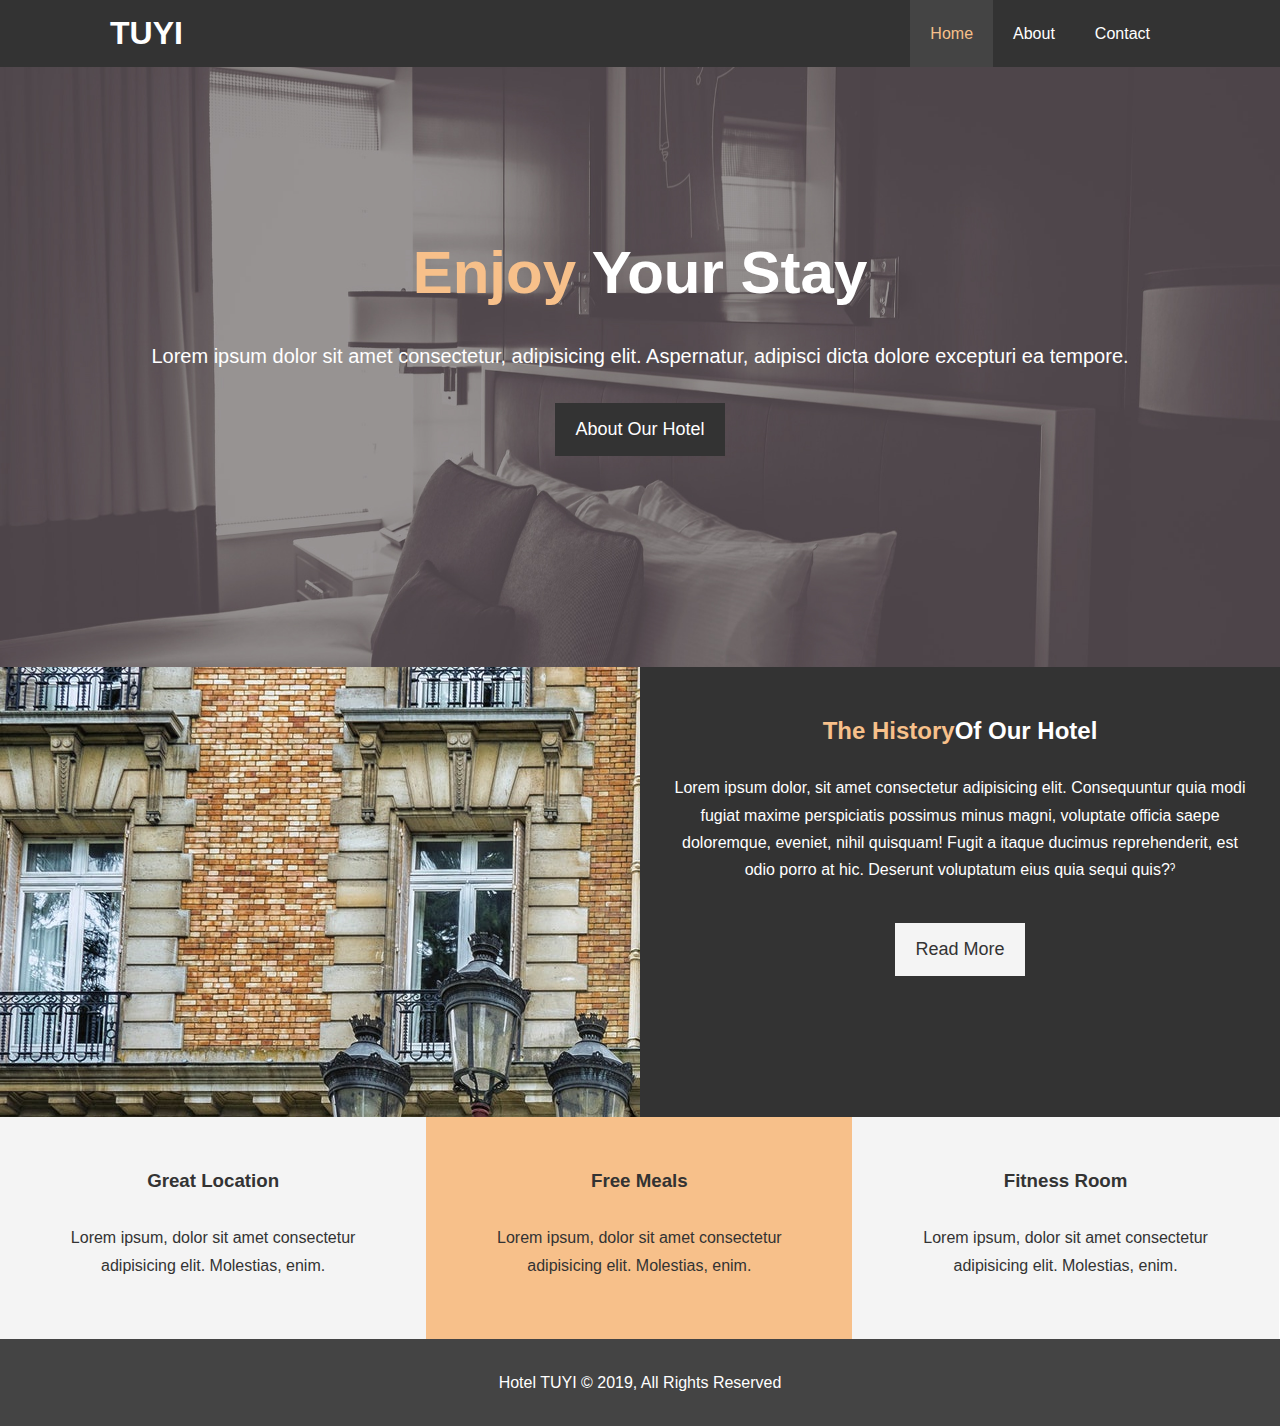
<file: index.html>
<!DOCTYPE html>
<html lang="en">
<head>
  <meta charset="UTF-8">
  <meta name="viewport" content="width=device-width, initial-scale=1.0">
  <meta http-equiv="X-UA-Compatible" content="ie=edge">
  <meta name="description" content="Welcome to the most extra-ordinary hotel in Lagos">
  <meta name="keywords" content="hotel,lagos, island, ibeju-lekki, good hotels">
  <link rel="stylesheet" href="https://use.fontawesome.com/releases/v5.7.0/css/all.css" integrity="sha384-lZN37f5QGtY3VHgisS14W3ExzMWZxybE1SJSEsQp9S+oqd12jhcu+A56Ebc1zFSJ" crossorigin="anonymous">
  <link rel="stylesheet" href="css/style.css">
  <link rel="stylesheet" media="screen and (max-width:768px)" href="css/mobile.css">
  <title>TUYI Hotel | Welcome</title>
</head>
<body>
  <header>
    <nav id="navbar">
      <div class="container">
        <h1 class="logo"><a href="index.html">TUYI</a></h1>
        <ul>
          <li><a class="current" href="index.html">Home</a></li>
          <li><a href="about.html">About</a></li>
          <li><a href="contact.html">Contact </a></li>
        </ul>
      </div>
    </nav>

    <div id="showcase">
      <div class="container">
        <div class="showcase-content">
          <h1><span class="text-primary ">Enjoy</span> Your Stay</h1>
            <p class="lead">Lorem ipsum dolor sit amet consectetur, adipisicing elit. Aspernatur, adipisci dicta dolore excepturi ea tempore.</p>
            <a class="btn" href="about.html">About Our Hotel</a>
        </div>
      </div>
    </div>
  </header>

  <section id="home-info" class="bg-dark">
    <div class="info-img">
    </div>
    <div class="info-content">
      <h2><span class="text-primary">The History</span>Of Our Hotel</h2>
      <p>Lorem ipsum dolor, sit amet consectetur adipisicing elit. Consequuntur quia modi fugiat maxime perspiciatis possimus minus magni, voluptate officia saepe doloremque, eveniet, nihil quisquam! Fugit a itaque ducimus reprehenderit, est odio porro at hic. Deserunt voluptatum eius quia sequi quis?ˀ</p>
      <a href="about.html" class="btn btn-light">Read More</a>
    </div>
  </section>

  <section id="features">
    <div class="box bg-light">
        <i class="fas fa-hotel fa-3x"></i>
      <h3>Great Location</h3>
      <p>Lorem ipsum, dolor sit amet consectetur adipisicing elit. Molestias, enim.</p>
    </div>
    <div class="box bg-primary">
        <i class="fas fa-utensils fa-3x"></i>
      <h3>Free Meals</h3>
      <p>Lorem ipsum, dolor sit amet consectetur adipisicing elit. Molestias, enim.</p>
    </div>
    <div class="box bg-light">
        <i class="fas fa-dumbbell fa-3x"></i>
      <h3>Fitness Room</h3>
      <p>Lorem ipsum, dolor sit amet consectetur adipisicing elit. Molestias, enim.</p>
    </div>
  </section>

  <div class="clr"></div>
  <footer id="main-footer">
    <p>Hotel TUYI &copy; 2019, All Rights Reserved</p>
  </footer>
</body>
</html>
</file>
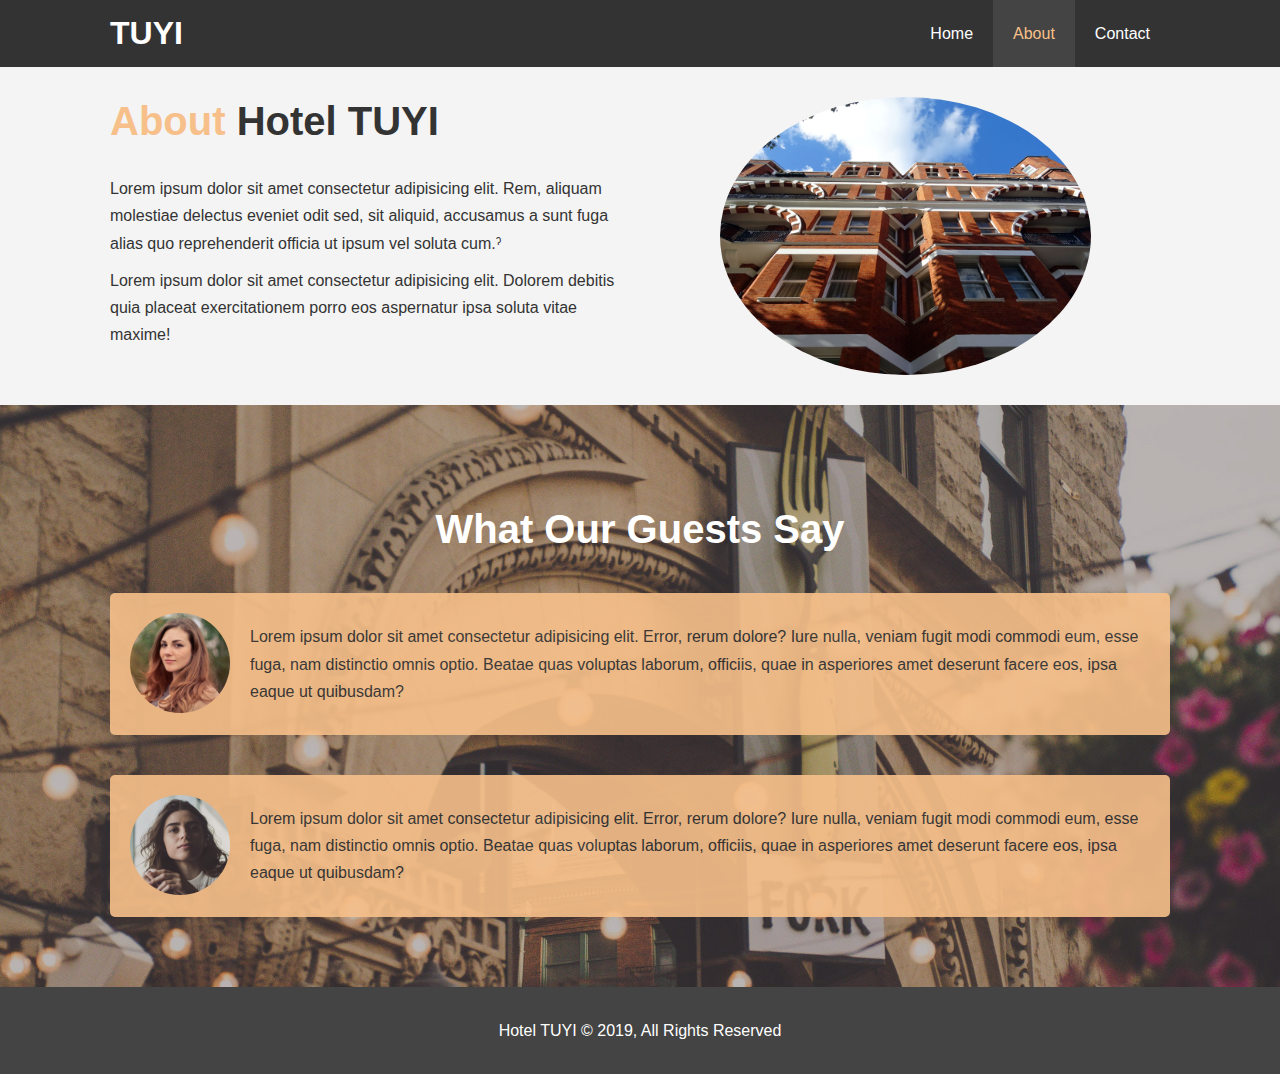
<file: about.html>
<!DOCTYPE html>
<html lang="en">
<head>
  <meta charset="UTF-8">
  <meta name="viewport" content="width=device-width, initial-scale=1.0">
  <meta http-equiv="X-UA-Compatible" content="ie=edge">
  <meta name="description" content="Welcome to the most extra-ordinary hotel in Lagos">
  <meta name="keywords" content="hotel,lagos, island, ibeju-lekki, good hotels">
  <link rel="stylesheet" href="css/style.css">
  <link rel="stylesheet" media="screen and (max-width:768px)" href="css/mobile.css">
  <title>TUYI Hotel | About</title>
</head>
<body>
  <header>
    <nav id="navbar">
      <div class="container">
        <h1 class="logo"><a href="index.html">TUYI</a></h1>
        <ul>
          <li><a  href="index.html">Home</a></li>
           <li><a class="current" href="about.html">About</a></li>
          <li><a href="contact.html">Contact </a></li>
        </ul>
      </div>
    </nav>

  </header>

  <section id="about-info" class="bg-light py-3">
    <div class="container">
      <div class="info-left">
        <h1 class="l-heading"><span class="text-primary">About</span> Hotel TUYI</h1>
        <p>Lorem ipsum dolor sit amet consectetur adipisicing elit. Rem, aliquam molestiae delectus eveniet odit sed, sit aliquid, accusamus a sunt fuga alias quo reprehenderit officia ut ipsum vel soluta cum.ˀ</p>
        <p>Lorem ipsum dolor sit amet consectetur adipisicing elit. Dolorem debitis quia placeat exercitationem porro eos aspernatur ipsa soluta vitae maxime!</p>
      </div>
      <div class="info-right">
        <img src="./img/photo-2.jpg" alt="hotel">
      </div>
    </div>
  </section>

  <div class="clr"></div>

  <section id="testimonials" class="py-3">
    <div class="container">
      <h2 class="l-heading">What Our Guests Say</h2>
      <div class="testimonial bg-primary">
        <img src="./img/person-1.jpg" alt="Sammy">
        <p>Lorem ipsum dolor sit amet consectetur adipisicing elit. Error, rerum dolore? Iure nulla, veniam fugit modi commodi eum, esse fuga, nam distinctio omnis optio. Beatae quas voluptas laborum, officiis, quae in asperiores amet deserunt facere eos, ipsa eaque ut quibusdam?</p>
      </div>

      <div class="testimonial bg-primary">
          <img src="./img/person-2.jpg" alt="Gem">
          <p>Lorem ipsum dolor sit amet consectetur adipisicing elit. Error, rerum dolore? Iure nulla, veniam fugit modi commodi eum, esse fuga, nam distinctio omnis optio. Beatae quas voluptas laborum, officiis, quae in asperiores amet deserunt facere eos, ipsa eaque ut quibusdam?</p>
        </div>

    </div>
  </section>
  <footer id="main-footer">
    <p>Hotel TUYI &copy; 2019, All Rights Reserved</p>
  </footer>
</body>
</html>
</file>
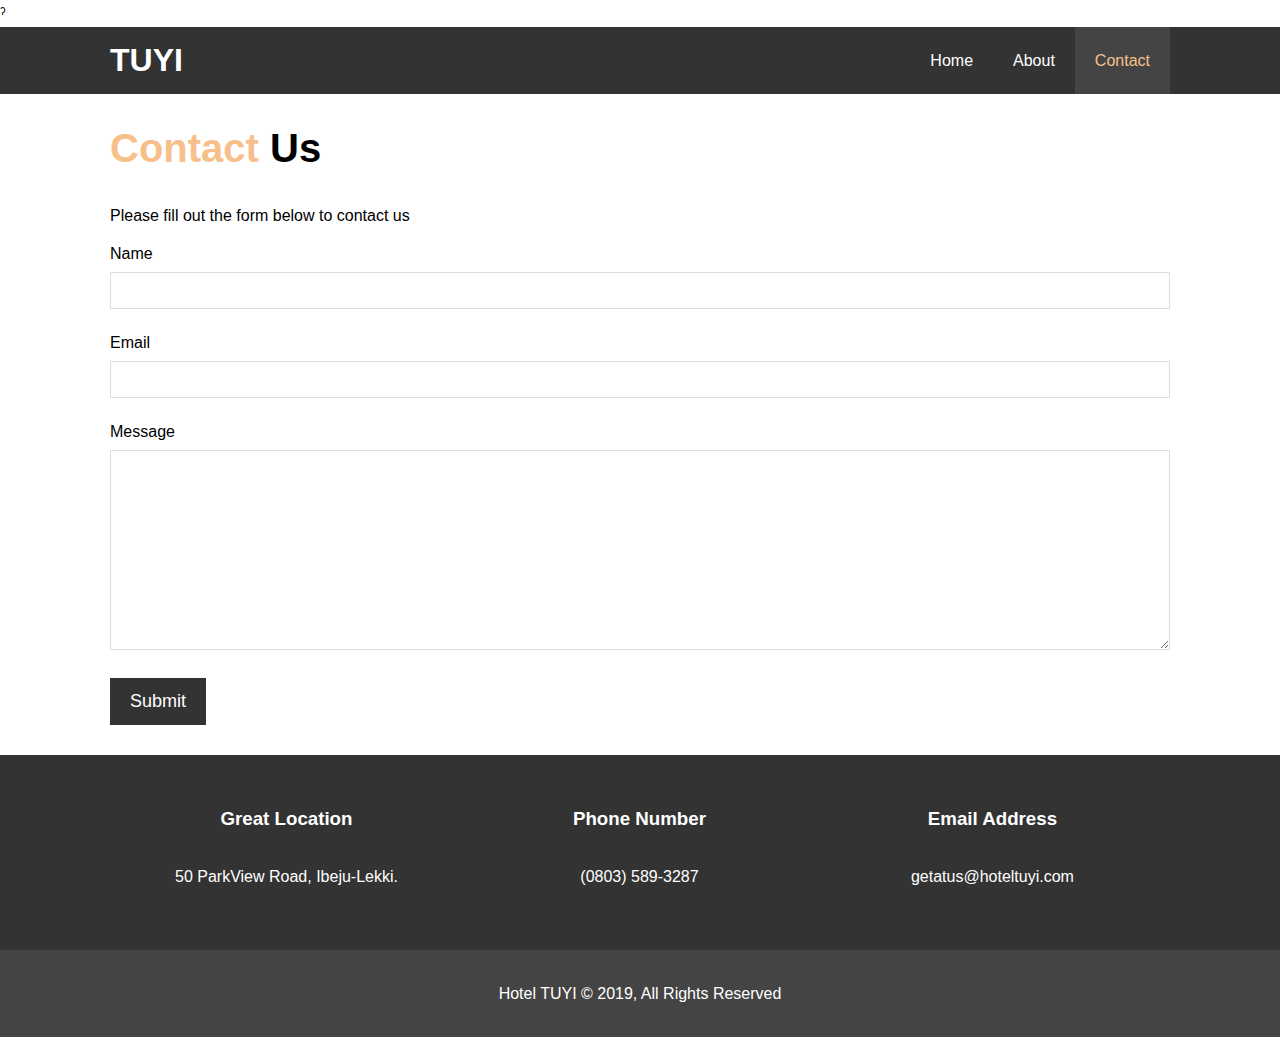
<file: contact.html>
<!DOCTYPE html>
<html lang="en">
<head>
  <meta charset="UTF-8">
  <meta name="viewport" content="width=device-width, initial-scale=1.0">
  <meta http-equiv="X-UA-Compatible" content="ie=edge">
  <meta name="description" content="Welcome to the most extra-ordinary hotel in Lagos">
  <meta name="keywords" content="hotel,lagos, island, ibeju-lekki, good hotels">
  <link rel="stylesheet" href="https://use.fontawesome.com/releases/v5.7.0/css/all.css" integrity="sha384-lZN37f5QGtY3VHgisS14W3ExzMWZxybE1SJSEsQp9S+oqd12jhcu+A56Ebc1zFSJ" crossorigin="anonymous">ˀ
  <link rel="stylesheet" href="css/style.css">
  <link rel="stylesheet" media="screen and (max-width:768px)" href="css/mobile.css">
  <title>TUYI Hotel | Contact</title>
</head>
<body>
  <header>
    <nav id="navbar">
      <div class="container">
        <h1 class="logo"><a href="index.html">TUYI</a></h1>
        <ul>
          <li><a href="index.html">Home</a></li>
           <li><a href="about.html">About</a></li>
          <li><a class="current" href="contact.html">Contact </a></li>
        </ul>
      </div>
    </nav>

  </header>

  <section id="contact-form" class="py-3">
    <div class="container">
      <h1 class="l-heading"><span class="text-primary">Contact</span> Us</h1>
      <p>Please fill out the form below to contact us</p>
      <form action="process.php">
        <div class="form-group">
          <label for="name">Name</label>
          <input type="text" name="name" id="name">
        </div>
        <div class="form-group">
          <label for="email">Email</label>
          <input type="email" name="email" id="email">
        </div>
        <div class="form-group">
          <label for="message">Message</label>
          <textarea name="message" id="message"></textarea>
        </div>
        <button type="submit" class="btn">Submit</button>
      </form>
    </div>
  </section>

  <section id="contact-info" class="bg-dark">
    <div class="container">
        <div class="box">
            <i class="fas fa-hotel fa-3x"></i>
          <h3>Great Location</h3>
          <p>50 ParkView Road, Ibeju-Lekki.</p>
        </div>
        <div class="box">
            <i class="fas fa-phone fa-3x"></i>
          <h3>Phone Number</h3>
          <p>(0803) 589-3287</p>
        </div>
        <div class="box">
            <i class="fas fa-envelope fa-3x"></i>
          <h3>Email Address</h3>
          <p>getatus@hoteltuyi.com</p>
        </div>
    </div>
  </section>
  <footer id="main-footer">
    <p>Hotel TUYI &copy; 2019, All Rights Reserved</p>
  </footer>
</body>
</html>
</file>
<file: css/mobile.css>
#navbar .logo{
  float: none;
  text-align: center;
}

#navbar ul,
#navbar ul li {
  float: none;
}

#navbar ul li a {
  padding: 5px;
  border-bottom: #444 dotted 1px; 
}

#showcase {
  height: 100%
}

#showcase .showcase-content {
  padding-top: 70px;
  padding-bottom: 30px;
}

#home-info {
  height: 550px;
}

#home-info .info-img {
  display: none;
}

#home-info .info-content {
  float: none;
  width: 100%;
}

.box {
  float: none;
  width: 100%;
}

#about-info .info-right,
#about-info .info-left {
  float: none;
  width: 100%;
}

#about-info .info-right img {
  margin-top: 30px;
}

.l-heading {
  text-align: center;
}

#contact-info .box {
  border-bottom: #444 dotted 1px;
}
</file>
<file: css/style.css>
/* Reset */
* {
  margin: 0;
  padding: 0;
  box-sizing: border-box;
}

/* Main Styling */
html, body {
  font-family: 'Segoe UI', Tahoma, Geneva, Verdana, sans-serif;
  line-height: 1.7em;
}

a {
  color: #333;
  text-decoration: none;
}

h1, h2, h3 {
  padding-bottom: 20px;
}

p {
  margin: 10px 0;
}

/* Utility Classes- they can be used anywhere */
.container {
  margin: auto;
  max-width: 1100px;
  overflow: auto;
  padding: 0 20px;
}

.text-primary {
  color: #f7c08a;
}
.lead {
  font-size: 20px;
}

.btn {
  display: inline-block;
  font-size: 18px;
  color: #fff;
  background: #333;
  padding:  13px 20px;
  border: none;
  cursor: pointer;
}

.btn:hover {
  background: #f7c08a;
  color: #333;
}

.btn-light {
  background: #f4f4f4;
  color: #333;
}

.bg-dark {
  background: #333;
  color: #fff;
}

.bg-light {
  background: #f4f4f4;
  color: #333;
}

.bg-primary {
  color: #333;
  background: #f7c08a;
}

.clr {
  clear: both;
}

.l-heading {
  font-size: 40px;
  line-height: 1.2;
}

/* Padding Utility */
.py-1 {padding: 10px 0;}
.py-2 {padding: 20px 0;}
.py-3 {padding: 30px 0;}

/* Navbar */
#navbar {
  background: #333;
  overflow: auto; 
  color: #fff;
}

#navbar a {
  color: #fff;
}

#navbar .logo{
  float: left;
  padding-top: 20px;
}

#navbar ul {
  float: right;
  list-style: none;
}

#navbar ul li {
  float: left;
}

#navbar ul li a {
  display: block;
  padding: 20px;
  text-align: center;
}

#navbar ul li a:hover,
#navbar ul li a.current {
  background: #444;
  color: #f7c08a;
}

/* showcase */
#showcase {
  background: url('../img/showcase.jpg') no-repeat center center/cover; 
  height: 600px;
}

#showcase .showcase-content {
  color: #fff;
  text-align: center;
  padding-top: 170px;
}

#showcase .showcase-content h1 {
  font-size: 60px;
  line-height: 1.2em;
}

#showcase .showcase-content p {
  padding-bottom: 20px;
  line-height: 1.7em;
}

#home-info {
  height: 450px;
}

#home-info .info-img {
  float: left;
  width: 50%;
  background: url('../img/photo-1.jpg') no-repeat;
  min-height: 100%;
}

#home-info .info-content {
  float: right;
  width: 50%;
  text-align: center;
  padding: 50px 30px;
  height: 100%;
  overflow: hidden;
}

#home-info .info-content p {
  padding-bottom: 30px;
}

/* Features section */
.box {
  float: left;
  width: 33.3%;
  padding: 50px;
  text-align: center;
}

.box i {
  margin-bottom: 10px;
}

/* ABOUT PAGE */
#about-info .info-right {
  float: right;
  width: 50%;
  min-height: 100%;
}

#about-info .info-right img {
  display: block; 
  margin: auto;
  width: 70%;
  border-radius: 50%;
}

#about-info .info-left {
  float: left;
  width: 50%;
  min-height: 100%;
}

/* Testimonials */
#testimonials {
  height: 100%
  ;
  background: url('../img/test-bg.jpg') no-repeat center center/cover;
  padding-top: 100px;
}

#testimonials h2 {
  color: #fff;
  padding-bottom: 40px;
  text-align: center;
}

#testimonials .testimonial {
  padding: 20px;
  margin-bottom: 40px;
  border-radius: 5px;
  opacity: 0.9;
}

#testimonials .testimonial img {
  width: 100px;
  float: left;
  margin-right: 20px;
  border-radius: 50px;
}

/* CONTACT FORM */
#contact-form .form-group {
  margin-bottom: 20px;
}

#contact-form label {
  display: block;
  margin-bottom: 5px;
}

#contact-form input,
#contact-form textarea {
  width: 100%;
  border: 1px #ddd solid;
  padding: 10px;
}

#contact-form textarea {
  height: 200px;
}

#contact-form input:focus,
#contact-form textarea:focus {
  outline: none;
  border-color: #f7c08a; 
}


#main-footer {
  text-align: center;
  background: #444;
  color: #fff;
  padding: 20px;
}
</file>
